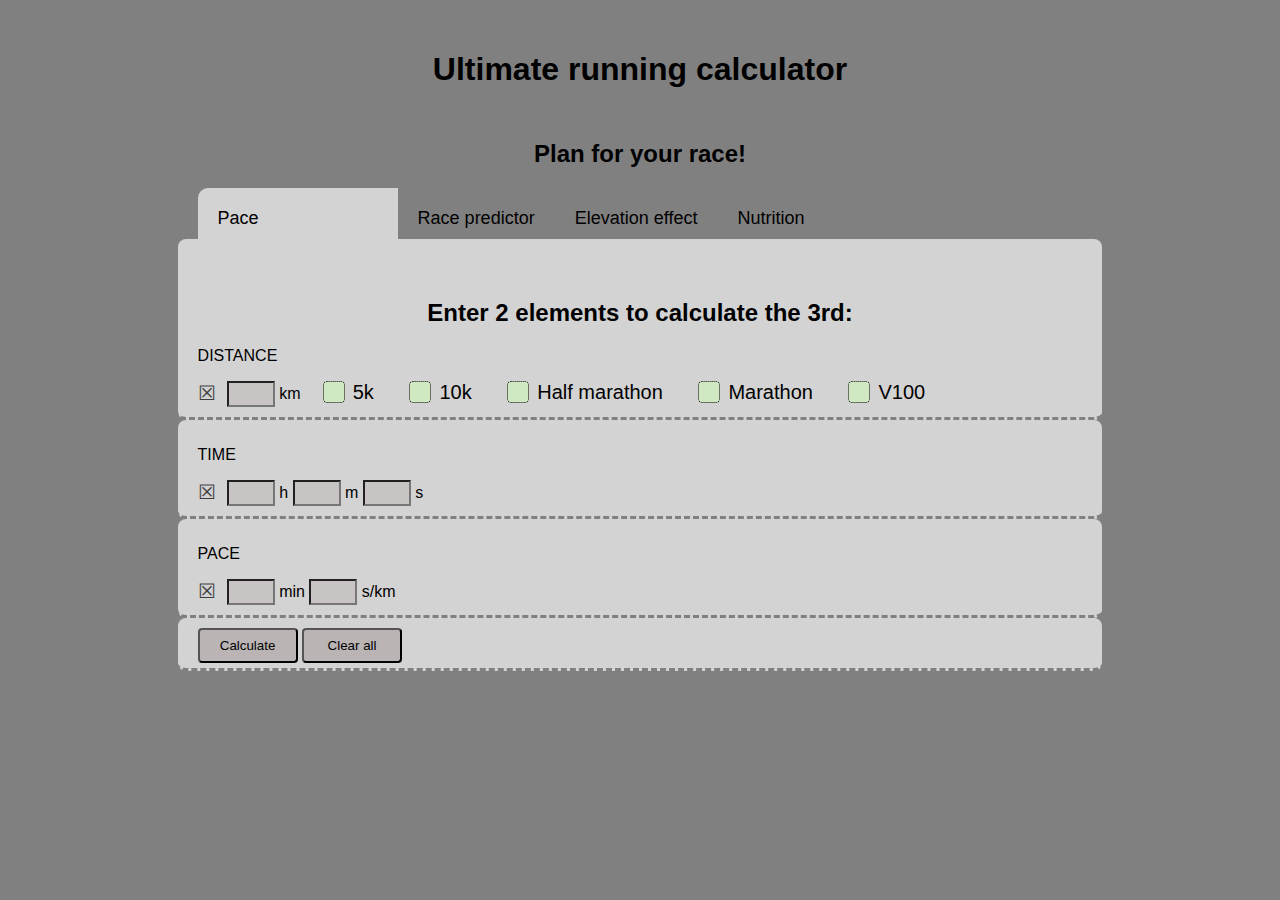
<file: index.html>
<!DOCTYPE html>

<html lang=en>
    <head>

    <title>Ultimate running calculator</title>
    <meta charset="UTF-8">
    <meta name="viewport" content="width=device-width, initial-scale=1">
    <link rel="stylesheet" href="css/runningCal.css">
    <script src="apps/apps.js"></script>
    </head>
    <body>
        <header>
            <h1>Ultimate running calculator</h1>
            <h2>Plan for your race!</h2>
        </header>

        <div id = "mainNav">
            <a class = "button position" href="index.html" style="border-top-left-radius: 10px;">Pace</a>
            <a class = "button" href = "race.html">Race predictor</a>
            <a class = "button" href = #>Elevation effect</a>
            <a class = "button" href = # style="border-top-right-radius: 10px;">Nutrition</a>
        </div>

        <div id="runCalculator">
            <div class="input-area">
            <h2>Enter 2 elements to calculate the 3rd:</h2>
            <p class="chosenOperand">Distance</p>   
            <p class = "clearElement" title = "Clear distance selection" onclick=clearDistance()>&#9746;&nbsp;&nbsp;</p>   
            <input type="number" name="operand" id="distance" min = 0.1 /> km&nbsp;&nbsp;&nbsp;&nbsp;
           <!-- <div id="fixedDistances"> -->
            <label class="container">
                <input type="radio" onclick=radioDis() name="raceDistance" value=5> 5k
                <span class="checkmark"></span>
            </label>
            <label class="container">
                <input type="radio" onclick=radioDis() name="raceDistance" value=10> 10k
                <span class="checkmark"></span>
            </label>
            <label class="container">
                <input type="radio" onclick=radioDis() name="raceDistance" value=21.098> Half marathon
                <span class="checkmark"></span>
            </label>
            <label class="container"> 
                <input type="radio" onclick=radioDis() name="raceDistance" value=42.195> Marathon
                <span class="checkmark"></span>
            </label>
            <label class="container">
                <input type="radio" onclick=radioDis() name="raceDistance" value=98.4> V100
                <span class="checkmark"></span>
            </label>
            </div>

            <div class="input-area">
                <p class="chosenOperand">Time</p>
                <p class = "clearElement" title = "Clear time selection" onclick = clearTime()>&#9746;&nbsp;&nbsp;</p>   
                <input type="number" name="operand" id="tH" min= 0 /><span> h</span>
                <input type="number" name="operand" id="tM" min= 0 /><span> m</span>
                <input type="number" name="operand" id="tS" min= 0 /><span> s</span>

            </div>

            <div class="input-area">
                <p class = "chosenOperand">Pace</p>   
                <p class = "clearElement" title = "Clear pace selection" onclick = clearPace()>&#9746;&nbsp;&nbsp;</p>   
                <input type = "number" name = "operand" id = "minPerK" min = 0 /><span> min</span>
                <input type = "number" name = "operand" id = "secPerK" min = 0 /><span> s/km</span>
            </div>
            
            <div class="submit-area">
            <input type="submit" id="submitButton" value="Calculate">
            <input type="submit" id="clearButton" value="Clear all">

            </div>
        </div>
        
        <script> 
        document.getElementById("submitButton").addEventListener("click", calculateIt);
        document.getElementById("clearButton").addEventListener("click", clearAll);   


        </script>
        

    </body>

</html>
</file>
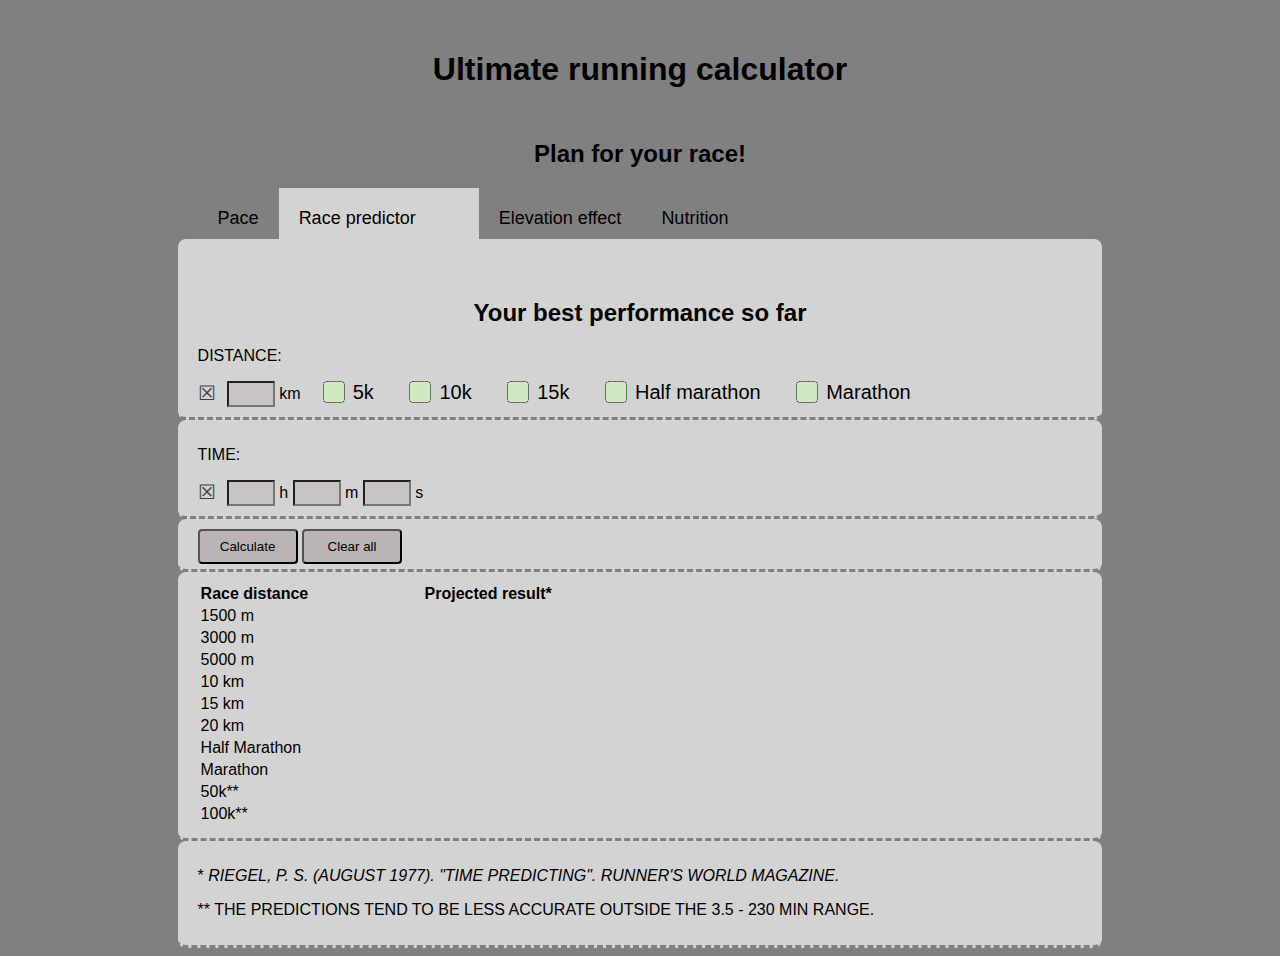
<file: race.html>
<!DOCTYPE html>

<html lang=en>
    <head>

    <title>Race predictor</title>
    <meta charset="UTF-8">
    <meta name="viewport" content="width=device-width, initial-scale=1">
    <link rel="stylesheet" href="css/runningCal.css">
    <script src="apps/apps.js"></script>
    </head>
    <body>
        <header>
            <h1>Ultimate running calculator</h1>
            <h2>Plan for your race!</h2>
        </header>

        <div id = "mainNav">
            <a class = "button" href="index.html" style="border-top-left-radius: 10px;">Pace</a>
            <a class = "button position" href = "race.html">Race predictor</a>
            <a class = "button1" >Elevation effect</a>
            <a class = "button1" style="border-top-right-radius: 10px;">Nutrition</a>
        </div>

        <div class="input-area"">
            <h2>Your best performance so far</h2>
        <form method="GET">
            <p class="chosenOperand">Distance:</p>
            <p class = "clearElement" title = "Clear distance selection" onclick=clearDistance()>&#9746;&nbsp;&nbsp;</p>   

            <label for="rDistance"></label>
            <input type="number" name="rDistance" id="distance" min = 0.1 /> km &nbsp;&nbsp;&nbsp;

            <label class="container">
                <input type="radio" onclick=radioDis() name="raceDistance" value=5> 5k
                <span class="checkmark"></span>
            </label>
            <label class="container">
                <input type="radio" onclick=radioDis() name="raceDistance" value=10> 10k
                <span class="checkmark"></span>
            </label>
            <label class="container">
                <input type="radio" onclick=radioDis() name="raceDistance" value=15> 15k 
                <span class="checkmark"></span>
            </label>
            <label class="container">
                <input type="radio" onclick=radioDis() name="raceDistance" value=21.098> Half marathon
                <span class="checkmark"></span>
            </label>
            <label class="container">
                <input type="radio" onclick=radioDis() name="raceDistance" value=42.195> Marathon 
                <span class="checkmark"></span>
            </label>
        </form>
        </div>
        <div class="input-area"> 
            <p class="chosenOperand">Time:</p>
            <p class = "clearElement" title = "Clear time selection" onclick = clearTime()>&#9746;&nbsp;&nbsp;</p>   

            <label for="rTime"></label>
               <input type="number" name="rTime" id="tH" min = 0 /> h
               <input type="number" name="rTime" id="tM" min = 0 /> m
               <input type="number" name="rTime" id="tS" min = 0 /> s
        </div>

        <div class="submit-area">
            <input type="submit" id="submitButton" value="Calculate">
            <input type="submit" id="clearButton" value="Clear all">
        </div>

        <div class="input-area"">
            <table id="resultsTable">
                <tr>
                    <th>Race distance&nbsp;&nbsp;&nbsp;</th>
                    <th id = "projectedResult">Projected result*</th>
                </tr>
                <tr>
                    <td>1500 m</td>
                    <td id = "projectedResult"></td>
                </tr>
                <tr>
                    <td>3000 m</td>
                    <td id = "projectedResult"></td>
                </tr>
                <tr>
                    <td>5000 m</td>
                    <td id = "projectedResult"></td>
                </tr>
                <tr>
                    <td>10 km</td>
                    <td id = "projectedResult"></td>
                </tr>
                <tr>
                    <td>15 km</td>
                    <td id = "projectedResult"></td>
                </tr>
                <tr>
                    <td>20 km</td>
                    <td id = "projectedResult"></td>
                </tr>
                <tr>
                    <td>Half Marathon</td>
                    <td id = "projectedResult"></td>
                </tr>
                <tr>
                    <td>Marathon</td>
                    <td id = "projectedResult"></td>
                </tr>
                <tr>
                    <td>50k**</td>
                    <td id = "projectedResult"></td>
                </tr>
                <tr>
                    <td >100k**</td>
                    <td id = "projectedResult"></td>
                </tr>
                <tr>
                </tr>
            </table>
        </div>
         <footer class="input-area">
            <p>* <em>Riegel, P. S. (August 1977). "Time Predicting". Runner's World Magazine.</em></p>
            <p>** The predictions tend to be less accurate outside the 3.5 - 230 min range.</p>

        </footer>

        
        <script> 
            document.getElementById("submitButton").addEventListener("click", basePace);
            document.getElementById("clearButton").addEventListener("click", clearAll);
            
        </script>
    </body>
</html>
</file>
<file: css/runningCal.css>
body {
    background-color: grey;
    font-family: 'Franklin Gothic Medium', 'Arial Narrow', Arial, sans-serif;
}

h1, h2 {
    text-align: center;
    padding-top: 30px;
    
}

p {
    text-align: left;
    text-transform: uppercase;
}

.clearElement {
    float: left;
    margin: auto;
    font-size: 20px;
    cursor: pointer;
    opacity: 0.7;
}

.clearElement:hover {
    opacity: 1;
}

.fixedDistances {
    float: right;
}

.input-area {
    margin: auto;
    width: 70%;
    padding: 10px 20px 10px 20px;
    background-color: lightgray;
    border-radius: 8px;
    border-bottom-style: dashed;
    border-bottom-color: grey   ;
}


#mainNav {
    display: flex;
    flex: 20%;
    flex-direction: row;
    margin: auto;
    width: 70%;
    padding: 0px;
    font-size: large;
    animation: fading 1s;
}


  
@keyframes fading {
    from {opacity: 0.5;}
    to {opacity: 1;}
  }

input {
    width: 40px;
    height: 20px;
    background-color: rgb(201, 196, 196);
}


.button, .button1 {
    background-color: inherit;
    border: none;
    outline: none;
    cursor: pointer;
    text-decoration: none;
    padding: 20px 20px 10px;
    color: black;
}

.button1 {
    cursor:not-allowed;
}

.button:hover {
    background-color: rgba(175, 166, 166, 0.699);
    color: darkred;
    animation: fading 1s;

} 

a.position {
    background-color: lightgray;
    width: 160px;
    padding-bottom: 10px;
}

.submit-area {
    margin: auto;
    width: 70%;
    padding: 10px 20px 10px 20px;
    background-color: lightgray;
    border-radius: 8px;
    border-bottom-style: dashed;
    border-bottom-color: grey;
    height: 30px;
    
}



input[type=submit] {
   height: 35px; 
   width:100px;
   background-color: rgba(175, 166, 166, 0.699);
   cursor: pointer;
   border-radius: 4px;
}

input[type=submit]:hover {
    background-color: rgb(149, 180, 163);
}

.clearfix::after {
    content: "";
    clear: both;
    display: table;
  }

#projectedResult {
    padding-left: 100px;
}

input[type=radio] {
    position: absolute;
    opacity: 0;
    cursor: pointer;
}

.checkmark {
    position: absolute;
    top: 0;
    left: 0;
    height: 20px;
    width: 20px;
    background-color: rgb(209, 233, 195);
    border-style: dotted;
    border-width: 1px;
    border-radius: 20%;
  }

.container {
    position: relative;
    padding-left: 30px;
    padding-right: 30px;
    margin-bottom: 0px;
    cursor: pointer;
    font-size: 20px;
}
  
.container:hover input ~ .checkmark {
    background-color: rgb(159, 197, 164);
    border-width: 1.5px;
    border-style: dashed;
  }

  .container input:checked ~ .checkmark {
    background-color: #17803a;
  }

  .checkmark:after {
    content: "";
    position: absolute;
    display: none;
  }

  .container input:checked ~ .checkmark:after {
    display: block;
  }

  .container .checkmark:after {
   top: 5px;
   left: 5px;
   width: 10px;
   height: 10px;
   border-radius: 20%;
   background: rgb(209, 233, 195);
}
</file>
